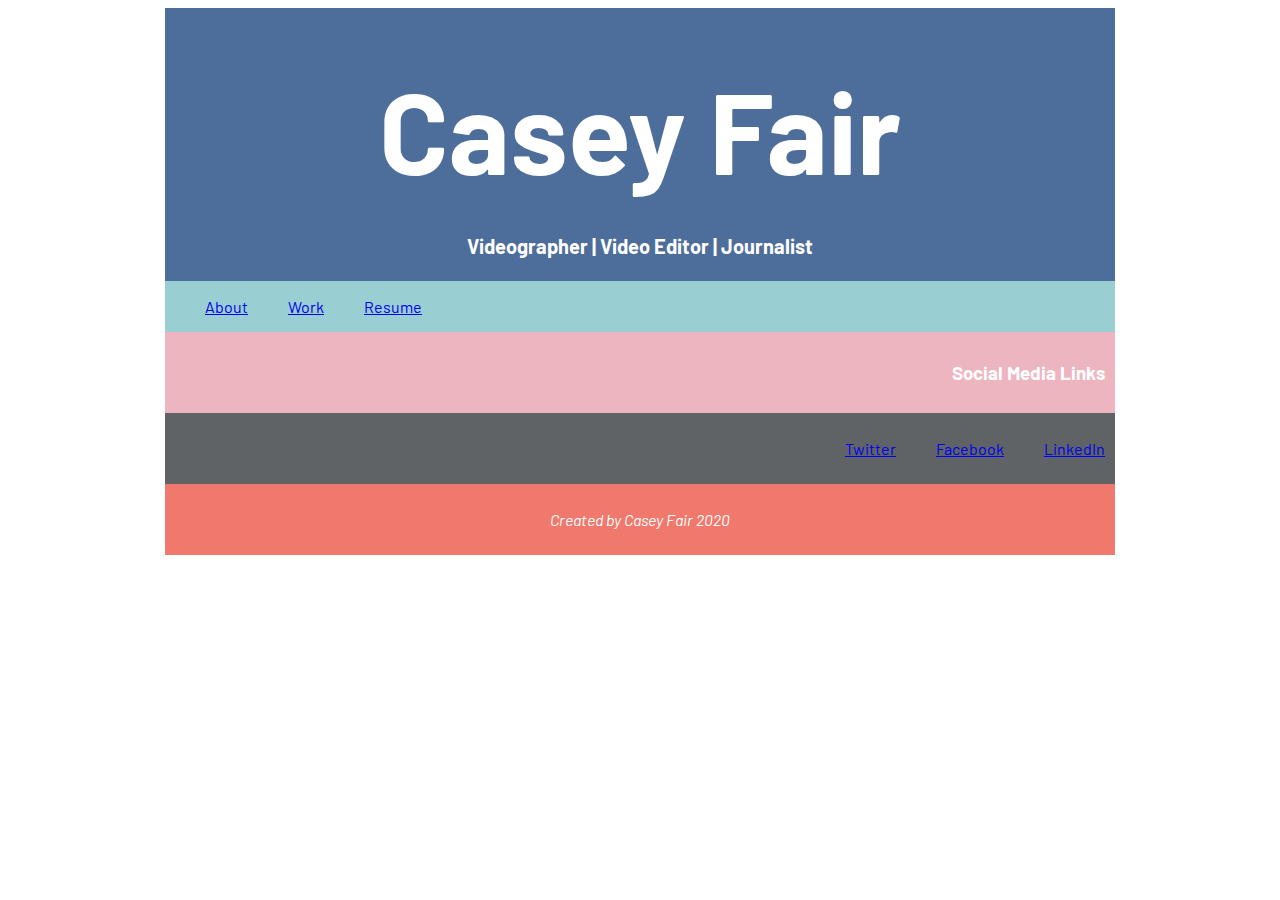
<file: index.html>
<!DOCTYPE html>
<html lang="en">
   <head>
      <link href="https://fonts.googleapis.com/css?family=Barlow:200&display=swap" rel="stylesheet">
      <title>Casey Fair Home Page</title>
      <link rel="stylesheet" type="text/css" href="styles.css" />
   </head>
   <body>
      <div id="content">
         <div class="fonthome">
            <div class="homeheader">
               <h1>Casey Fair</h1>
               <h3>Videographer | Video Editor | Journalist</h3>
            </div>
            <div class="flex-container">
               <div>
                  <ul><a href="about.html">About</a></ul>
               </div>
               <div>
                  <ul><a href="work.html">Work</a></ul>
               </div>
               <div>
                  <ul><a href="resume.html">Resume</a></ul>
               </div>
            </div>
            <div class="social">
               <h3>Social Media Links</h3>
            </div>
            <div id="flex-container1">
               <div>
                  <ul><a href="https://twitter.com/caseyfair3">Twitter</a></ul>
               </div>
               <div>
                  <ul><a href="https://www.facebook.com/casey.fair.39">Facebook</a></ul>
               </div>
               <div>
                  <ul><a href="https://www.linkedin.com/in/casey-fair-/">LinkedIn</a></ul>
               </div>
            </div>
            <div class="creator">
               <p>Created by Casey Fair 2020</p>
            </div>
         </div>
      </div>
   </body>
</html>
</file>
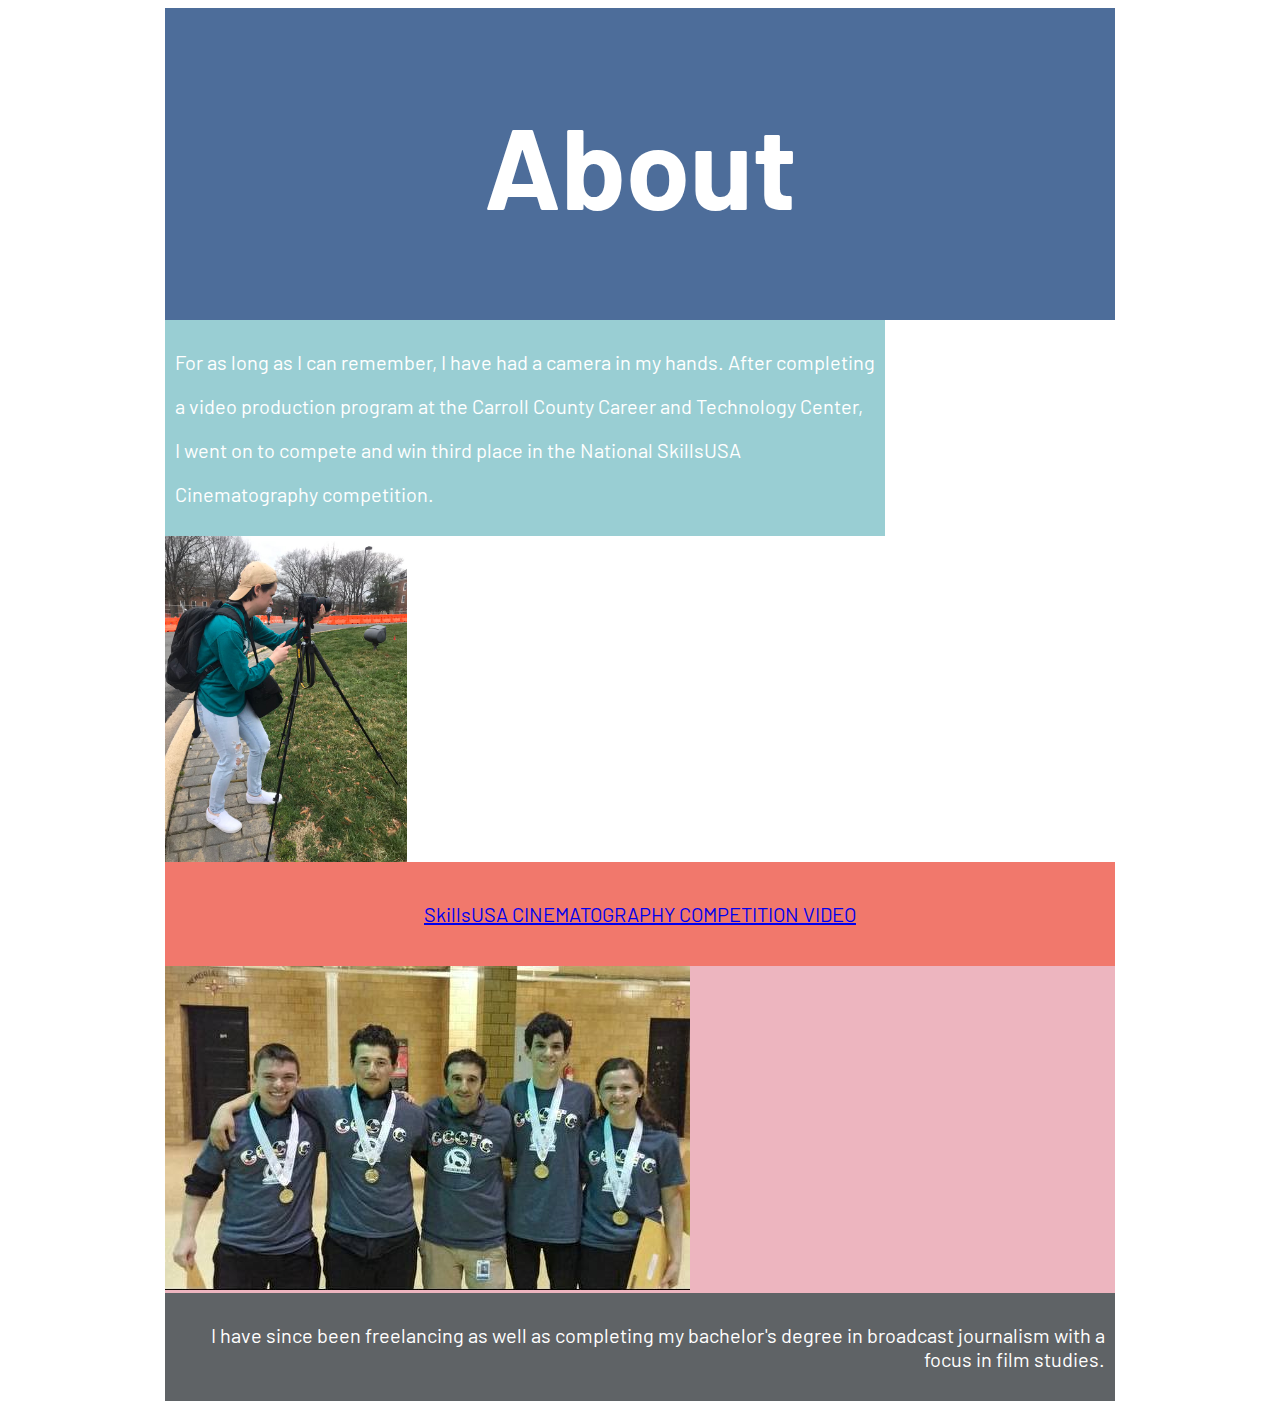
<file: about.html>
<!DOCTYPE html>
<html lang="en">
   <head>
      <link href="https://fonts.googleapis.com/css?family=Barlow:200&display=swap" rel="stylesheet">
      <title>Casey Fair's About Page</title>
      <link rel="stylesheet" type="text/css" href="styles.css" />
   </head>
   <body>
      <div id="content">
         <div class="fontabout">
            <div class="aboutheader">
               <h1>About</h1>
            </div>
            <div class="flex-container3">
               <div class="aboutdescription">
                  <p> For as long as I can remember, I have had a camera in my hands. After completing
                  <p>
                  <p> a video production program at the Carroll County Career and Technology Center,</p>
                  <p>I went on to compete and win third place in the National SkillsUSA</p>
                  <p>Cinematography competition.</p>
               </div>
               <div class="aboutimage">
                  <img src="casey working.jpeg" alt="casey working">
               </div>
            </div>
            <div class="flex-container4">
               <div class="aboutdescription2">
                  <p> <a href="https://www.youtube.com/watch?v=NBYgwa_6fGM&list=PLT3FVxwoMjLM6TbgjjhtobBfJo7GNUfOB">SkillsUSA CINEMATOGRAPHY COMPETITION VIDEO</a></p>
               </div>
            </div>
            <div class="flex-containerimage">
               <div class="aboutimage2">
                  <img src="skills usa pic 2.jpg" alt="medals">
               </div>
            </div>
            <div class="aboutdescription3">
               <p>I have since been freelancing as well as completing my bachelor's degree in broadcast journalism with a focus in film studies.</p>
            </div>
         </div>
      </div>
      </div>
   </body>
</html>
</file>
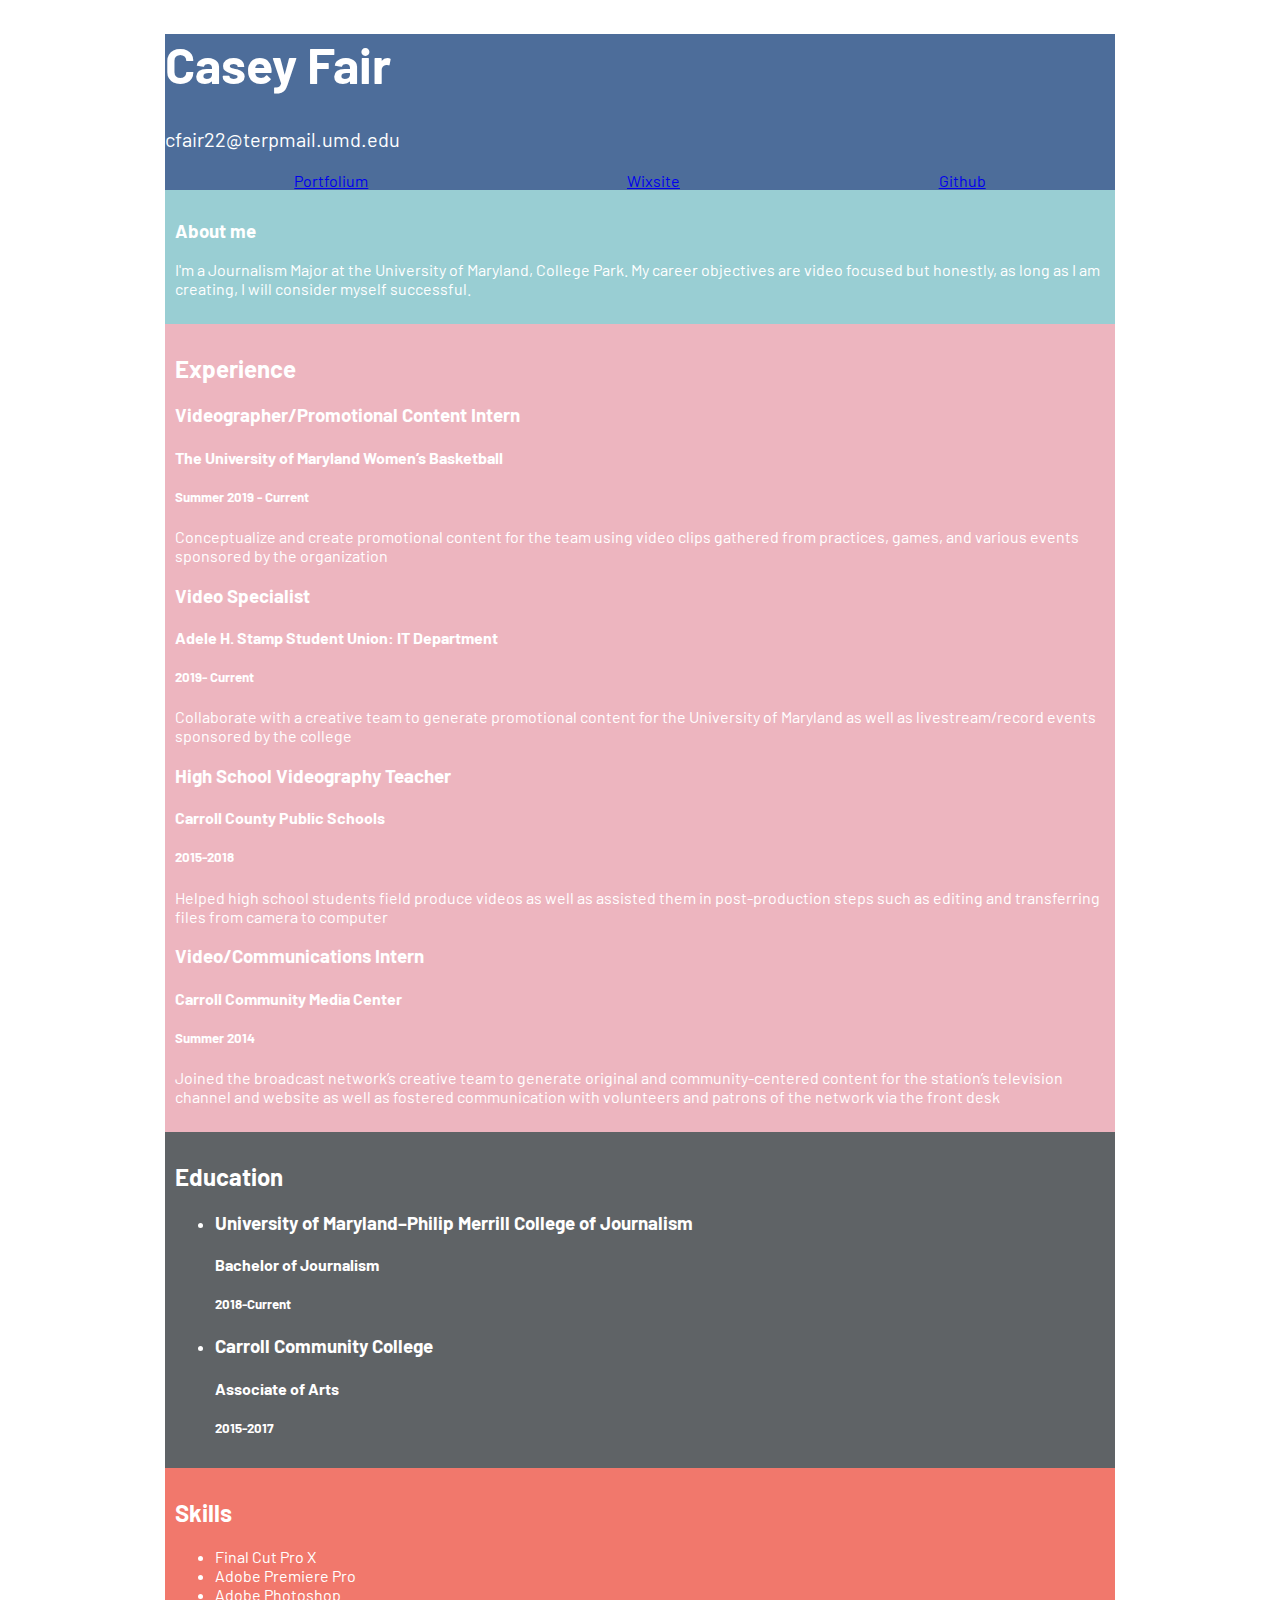
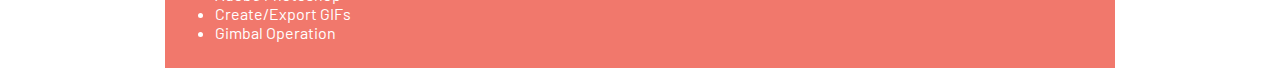
<file: resume.html>
<!DOCTYPE html>
<html lang="en">
   <head>
      <link href="https://fonts.googleapis.com/css?family=Barlow:200&display=swap" rel="stylesheet">
      <title>Casey Fair's Resume</title>
      <link rel="stylesheet" type="text/css" href="styles.css" />
   </head>
   <body>
      <div id="content">
         <div class="fontresume">
            <div class="resumeheader">
               <h1>Casey Fair</h1>
               <p>cfair22@terpmail.umd.edu</p>
               <div class="flex-container6">
                  <a href="https://portfolium.com/CaseyFair/portfolio">Portfolium</a>
                  <a href="https://cfair22.wixsite.com/caseyfairvideography">Wixsite</a>
                  <a href="https://github.com/cfair222">Github</a>
               </div>
            </div>
            <div class="resumeabout">
               <h3>About me</h3>
               <p>I'm a Journalism Major at the University of Maryland, College Park.
                  My career objectives are video focused but honestly, as long as I am creating,
                  I will consider myself successful.
               </p>
            </div>
            <div class="resumeexperience">
               <h2>Experience</h2>
               <h3 class="job">Videographer/Promotional Content Intern</h3>
               <h4 class="company">The University of Maryland Women’s Basketball</h4>
               <h5 class="date">Summer 2019 - Current</h5>
               <p>Conceptualize and create promotional content for the team using video clips gathered
                  from practices, games, and various events sponsored by the organization
               </p>
               <h3>Video Specialist</h3>
               <h4>Adele H. Stamp Student Union: IT Department</h4>
               <h5>2019- Current</h5>
               <p>Collaborate with a creative team to generate promotional content for the University of Maryland
                  as well as livestream/record events sponsored by the college
               </p>
               <h3>High School Videography Teacher</h3>
               <h4>Carroll County Public Schools</h4>
               <h5>2015-2018</h5>
               <p>Helped high school students field produce videos as well as assisted them in post-production
                  steps such as editing and transferring files from camera to computer
               </p>
               <h3>Video/Communications Intern</h3>
               <h4>Carroll Community Media Center</h4>
               <h5>Summer 2014</h5>
               <p>Joined the broadcast network’s creative team to generate original and community-centered content
                  for the station’s television channel and website as well as fostered communication with volunteers
                  and patrons of the network via the front desk
               </p>
            </div>
            <div class="resumeeducation">
               <h2>Education</h2>
               <ul>
                  <li>
                     <h3>University of Maryland–Philip Merrill College of Journalism</h3>
                     <h4>Bachelor of Journalism</h4>
                     <h5>2018-Current</h5>
                  </li>
                  <li>
                     <h3>Carroll Community College</h3>
                     <h4>Associate of Arts</h4>
                     <h5>2015-2017</h5>
                  </li>
               </ul>
            </div>
            <div class="resumeskills">
               <h2>Skills</h2>
               <ul>
                  <li>Final Cut Pro X</li>
                  <li>Adobe Premiere Pro</li>
                  <li>Adobe Photoshop</li>
                  <li>Create/Export GIFs</li>
                  <li>Gimbal Operation</li>
               </ul>
            </div>
         </div>
      </div>
   </body>
</html>
</file>
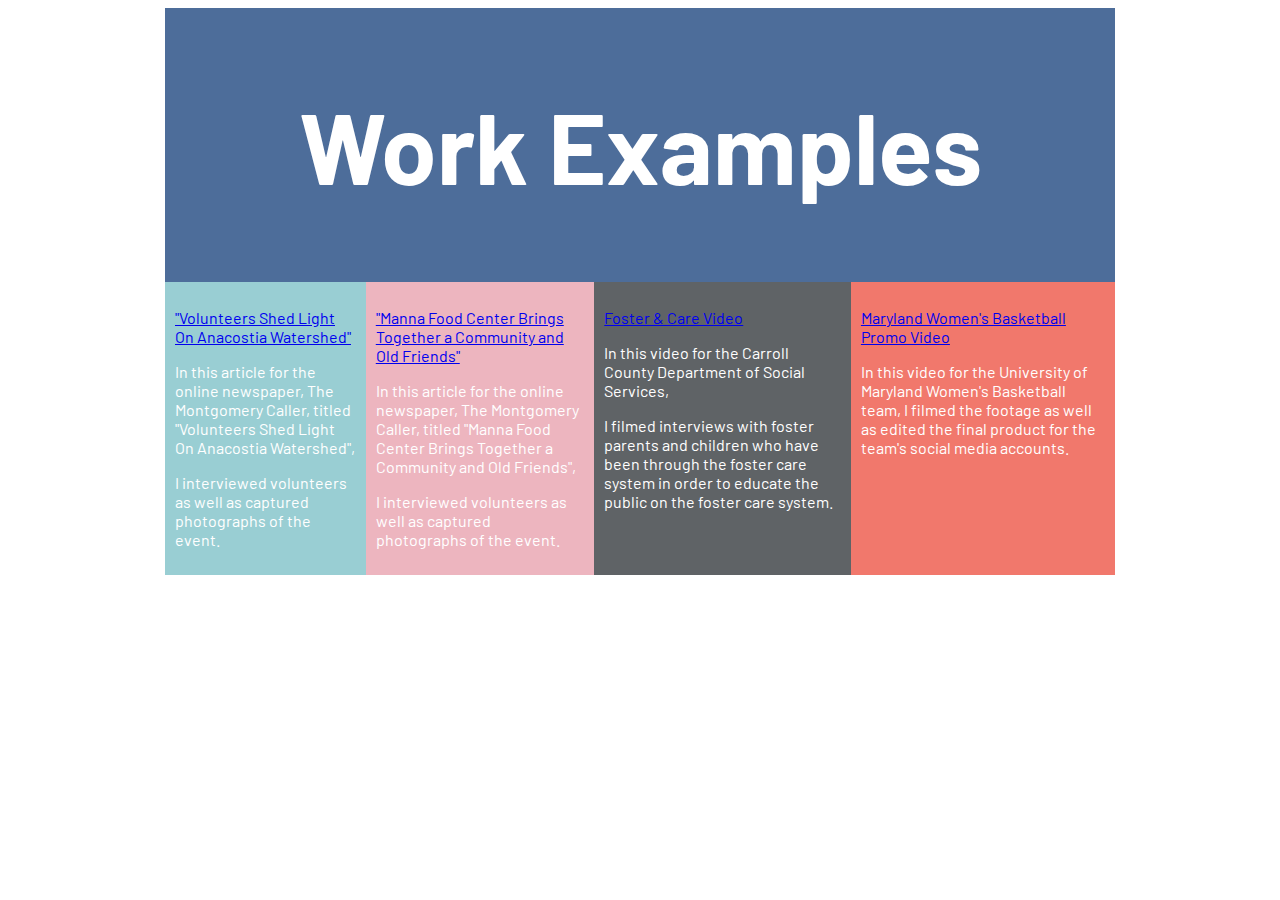
<file: work.html>
<!DOCTYPE html>
<html lang="en">
   <head>
      <link href="https://fonts.googleapis.com/css?family=Barlow:200&display=swap" rel="stylesheet">
      <title>Casey Fair's Portfolio</title>
      <link rel="stylesheet" type="text/css" href="styles.css" />
   </head>
   <body>
      <div id="content">
         <div class="fontwork">
            <div class="workheader">
               <h1>Work Examples</h1>
            </div>
            <div class="flex-container5">
               <div class="clip1">
                  <p><a href="http://themontgomerycaller.com/volunteers-shed-light-on-anacostia-watershed/">"Volunteers Shed Light On Anacostia Watershed"</a></p>
                  <p>In this article for the online newspaper, The Montgomery Caller, titled "Volunteers Shed Light On Anacostia Watershed",</p>
                  <p>I interviewed volunteers as well as captured photographs of the event.</p>
               </div>
               <div class="clip2">
                  <p><a href="http://themontgomerycaller.com/manna-food-center-brings-together-a-community-old-friends/">"Manna Food Center Brings Together a Community and Old Friends"</a></p>
                  <p>In this article for the online newspaper, The Montgomery Caller, titled "Manna Food Center Brings Together a Community and Old Friends",</p>
                  <p>I interviewed volunteers as well as captured photographs of the event.</p>
               </div>
               <div class="clip3">
                  <p><a href="https://www.facebook.com/casey.fair.39/videos/1479854365436403/UzpfSTQxNDgyNTAwODg1NTY1NDo1NDc4Nzc2NDIyMTcwNTY/">Foster & Care Video</a></p>
                  <p>In this video for the Carroll County Department of Social Services,</p>
                  <p>I filmed interviews with foster parents and children who have been through the foster care system in order to educate the public on the foster care system.</p>
               </div>
               <div class="clip4">
                  <p><a href="https://www.instagram.com/p/B2XZ8wBBNpi/?utm_source=ig_web_button_share_sheet">Maryland Women's Basketball Promo Video</a></p>
                  <p>In this video for the University of Maryland Women's Basketball team, I filmed the footage as well as edited the final product for the team's social media accounts.</p>
               </div>
            </div>
         </div>
      </div>
   </body>
</html>
</file>
<file: styles.css>
/*homepage*/

#content {
	margin: 0 auto;
	width: 950px;
	height: auto;
}

.fonthome {
	font: 36px;
	color: white;
	font-family: 'Barlow', sans-serif;
}

.homeheader {
	color: white;
	font-family: 'Barlow', sans-serif;
	text-align: center;
	background-color: #4d6d9a;
	padding: 10px;
}

.homeheader h1 {
	font-size: 115px;
	line-height: 60%;
}

.homeheader h3 {
	font-size: 20px;
	line-height: 50%;
}

.flex-container {
	font: 36px;
	color: white;
	font-family: 'Barlow', sans-serif;
	display: flex;
	flex-wrap: wrap;
	background-color: #99ced3;
}

.social {
	font: 36px;
	color: white;
	font-family: 'Barlow', sans-serif;
	text-align: right;
	background-color: #edb5bf;
	padding: 10px;
}

#flex-container1 {
	display: flex;
	flex-direction: row;
	flex-wrap: wrap;
	justify-content: flex-end;
	padding: 10px;
	background-color: #5f6366;
}

.creator {
	background-color: #f1786c;
	padding: 10px;
	text-align: center;
	font-style: italic;
}


/*aboutpage*/

.fontabout {
	font: 70px;
	color: white;
	font-family: 'Barlow', sans-serif;
}

.aboutheader {
	color: white;
	font-family: 'Barlow', sans-serif;
	text-align: center;
	background-color: #4d6d9a;
	padding: 10px;
}

.aboutheader h1 {
	font-size: 115px;
}

.aboutdescription {
	color: white;
	font-family: 'Barlow', sans-serif;
	background-color: #99ced3;
	padding: 10px;
	font-size: 20px;
}

.aboutimage img {
	width: 242px;
	height: 100%;
}

.aboutdescription2 {
	color: white;
	font-family: 'Barlow', sans-serif;
	padding: 10px;
	font-size: 20px;
}

.aboutimage2 {
	width: 400px;
	height: 100%;
}

.aboutdescription3 {
	color: white;
	font-family: 'Barlow', sans-serif;
	float: right;
	text-align: right;
	background-color: #5f6366;
	padding: 10px;
	font-size: 20px;
}

.flex-container3 {
	display: flex;
	flex-wrap: wrap;
}

.flex-container4 {
	display: flex;
	flex-direction: row;
	justify-content: center;
	flex-wrap: wrap;
	padding: 10px;
	background-color: #f1786c;
}

.flex-containerimage {
	display: flex;
	flex-wrap: wrap;
	justify-content: flex-start;
	background-color: #edb5bf;
}


/*workpage*/

.fontwork {
	font: 36px;
	color: white;
	font-family: 'Barlow', sans-serif;
}

.workheader {
	color: white;
	font-size: 50px;
	font-family: 'Barlow', sans-serif;
	text-align: center;
	background-color: #4d6d9a;
	padding: 10px;
}

.flex-container5 {
	font: 36px;
	color: white;
	font-family: 'Barlow', sans-serif;
	display: flex;
}

.clip1 {
	text-align: left;
	padding: 10px;
	background-color: #99ced3;
}

.clip2 {
	text-align: left;
	padding: 10px;
	background-color: #edb5bf;
}

.clip3 {
	text-align: left;
	padding: 10px;
	background-color: #5f6366;
}

.clip4 {
	text-align: left;
	padding: 10px;
	background-color: #f1786c;
}


/*Resumepage*/

.fontresume {
	font: 36px;
	color: white;
	font-family: 'Barlow', sans-serif;
}

.resumeheader {
	color: white;
	font-family: 'Barlow', sans-serif;
	text-align: left;
	background-color: #4d6d9a;
}

.resumeheader h1 {
	font-size: 50px;
}

.resumeheader p {
	font-size: 20px;
}

.flex-container6 {
	display: flex;
	justify-content: space-around;
	font: 36px;
	color: white;
	font-family: 'Barlow', sans-serif;
	background-color: #4d6d9a;
}

.resumeabout {
	color: white;
	font-family: 'Barlow', sans-serif;
	background-color: #99ced3;
	padding: 10px;
}

.resumeexperience {
	color: white;
	font-family: 'Barlow', sans-serif;
	text-align: left;
	background-color: #edb5bf;
	padding: 10px;
}

.resumeeducation {
	color: white;
	font-family: 'Barlow', sans-serif;
	text-align: left;
	background-color: #5f6366;
	padding: 10px;
}

.resumeskills {
	color: white;
	font-family: 'Barlow', sans-serif;
	text-align: left;
	background-color: #f1786c;
	padding: 10px;
}

#flex-container1 {
	display: flex;
	flex-direction: row;
	flex-wrap: wrap;
	justify-content: flex-end;
	padding: 10px;
}
</file>
